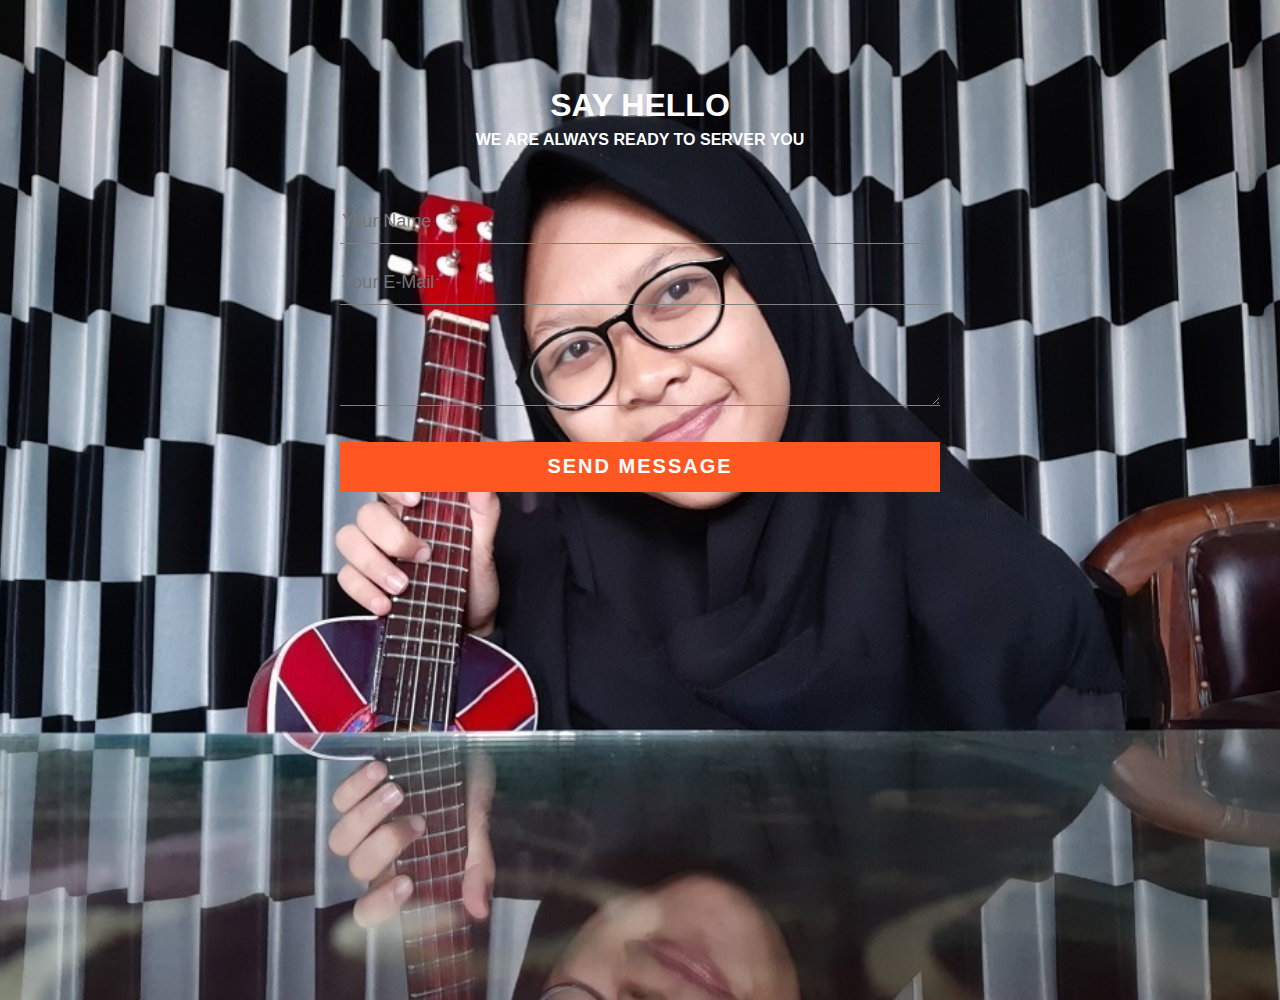
<file: PEM. WEB (OPTIONAL 2)/index.html>
<html>
    <head>
        <title> Contact For Design </title>
        <link rel="stylesheet" type="text/css" href="style.css">
    </head>
    <body>

        <div class="contact-title">
            <h1> Say Hello </h1>
            <h2> We Are Always Ready To Server You</h2>
        </div>

        <div class="contact-form">
            <form id="contact-form" method="POST" action="contact-form-handler.php">
            <input name="name" type="text" class="form-control" placeholder="Your Name" required><br>
            <input name="email" type="email" class="form-control" placeholder="Your E-Mail" required><br>

                <textarea name="message" class="form-control" placeholder="Message" rows="4" required>
                </textarea><br>

                <input type="submit" class="form-control submit" value="SEND MESSAGE">


            </form>
        </div>

    </body>
</html>
</file>
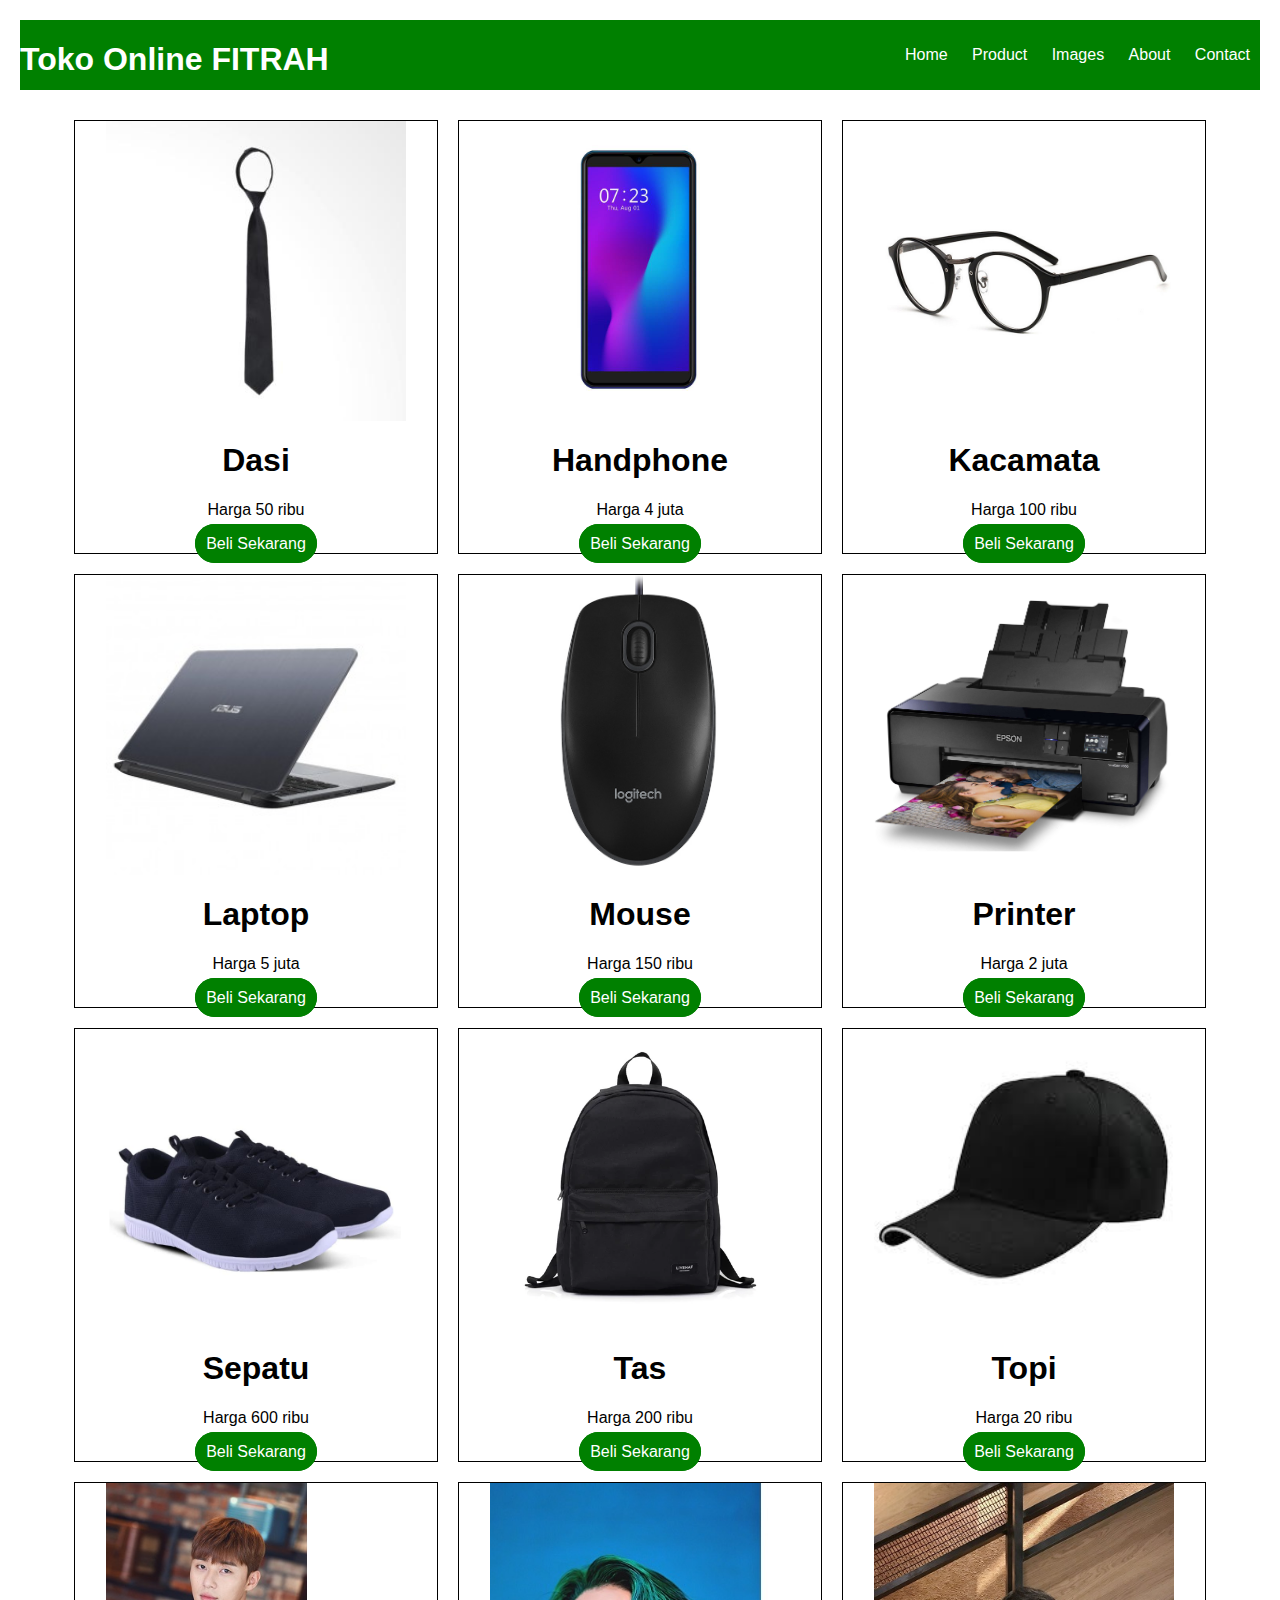
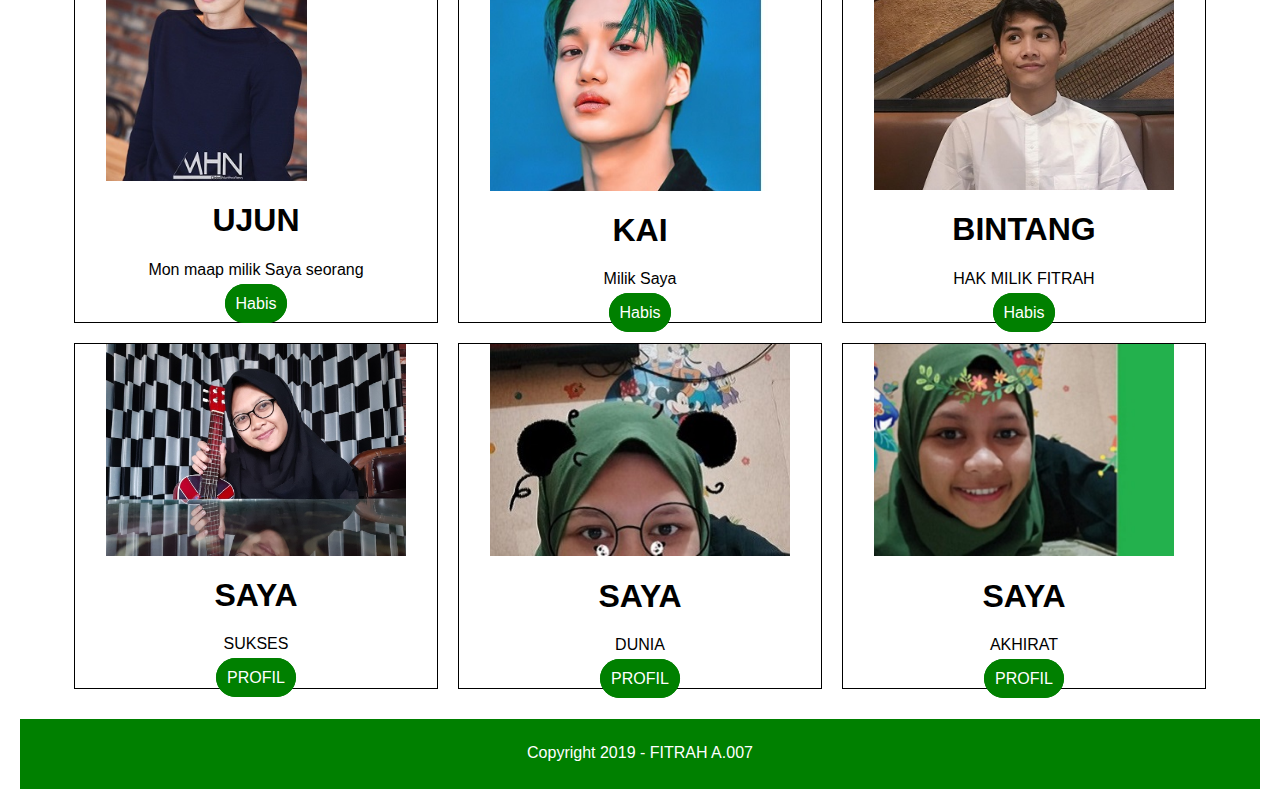
<file: PEM. WEB (OPTIONAL)/index.html>
<html>
    <head>
        <title>Website Toko Online Fitrah</title>
        <link rel='stylesheet' href='style.css'>
    </head>
<body>

    <div class='header'>
        <div class='logo'>
            <h1>Toko Online FITRAH</h1>
        </div>

        <div class='navbar'>
            <ul>
                <li><a href=''>Home</a></li>
                <li><a href=''>Product</a></li>
                <li><a href=''>Images</a></li>
                <li><a href=''>About</a></li>
                <li><a href=''>Contact</a></li>

            </ul>
        </div>
    </div>

<div class='gambar'>

<div class='foto'>
    <img src='dasi.jpg'>
    <h1>Dasi</h1>
    <p>Harga 50 ribu</p>
    <a href=''>Beli Sekarang</a>
</div>


<div class='foto'>
        <img src='hp.jpg'>
        <h1>Handphone</h1>
        <p>Harga 4 juta</p>
        <a href=''>Beli Sekarang</a>
    </div>

    <div class='foto'>
            <img src='kacamata.jpg'>
            <h1>Kacamata</h1>
            <p>Harga 100 ribu</p>
            <a href=''>Beli Sekarang</a>
        </div>

        <div class='foto'>
                <img src='laptop.jpg'>
                <h1>Laptop</h1>
                <p>Harga 5 juta</p>
                <a href=''>Beli Sekarang</a>
            </div>

            <div class='foto'>
                    <img src='mouse.jpg'>
                    <h1>Mouse</h1>
                    <p>Harga 150 ribu</p>
                    <a href=''>Beli Sekarang</a>
                </div>

                <div class='foto'>
                        <img src='printer.jpg'>
                        <h1>Printer</h1>
                        <p>Harga 2 juta</p>
                        <a href=''>Beli Sekarang</a>
                    </div>

                    <div class='foto'>
                            <img src='sepatu.jpg'>
                            <h1>Sepatu</h1>
                            <p>Harga 600 ribu</p>
                            <a href=''>Beli Sekarang</a>
                        </div>


                        <div class='foto'>
                                <img src='tas.jpg'>
                                <h1>Tas</h1>
                                <p>Harga 200 ribu</p>
                                <a href=''>Beli Sekarang</a>
                            </div>

                            <div class='foto'>
                                    <img src='topi.jpg'>
                                    <h1>Topi</h1>
                                    <p>Harga 20 ribu</p>
                                    <a href=''>Beli Sekarang</a>
                                </div>

                                <div class='foto'>
                                        <img src='mas2.jpg'>
                                        <h1>UJUN</h1>
                                        <p>Mon maap milik Saya seorang</p>
                                        <a href=''>Habis</a>
                                    </div>
                                
                                    <div class='foto'>
                                            <img src='kai.jpg'>
                                            <h1>KAI</h1>
                                            <p>Milik Saya</p>
                                            <a href=''>Habis</a>
                                        </div>
                               
                                        <div class='foto'>
                                                <img src='BINTANG.jpg'>
                                                <h1>BINTANG</h1>
                                                <p>HAK MILIK FITRAH</p>
                                                <a href=''>Habis</a>
                                            </div>

                                            <div class='foto'>
                                                    <img src='ESON.jpg'>
                                                    <h1>SAYA</h1>
                                                    <p>SUKSES</p>
                                                    <a href=''>PROFIL</a>
                                                </div>

                                                <div class='foto'>
                                                        <img src='1.jpg'>
                                                        <h1>SAYA</h1>
                                                        <p>DUNIA</p>
                                                        <a href=''>PROFIL</a>
                                                     </div>

                                                    <div class='foto'>
                                                            <img src='4.jpg'>
                                                            <h1>SAYA</h1>
                                                            <p>AKHIRAT</p>
                                                            <a href=''>PROFIL</a>
                                                        </div>

</div>

<div class='footer'>
    <p>Copyright 2019 - <a href=''>FITRAH A.007</a></p>
</div>


</body>
</html>
</file>
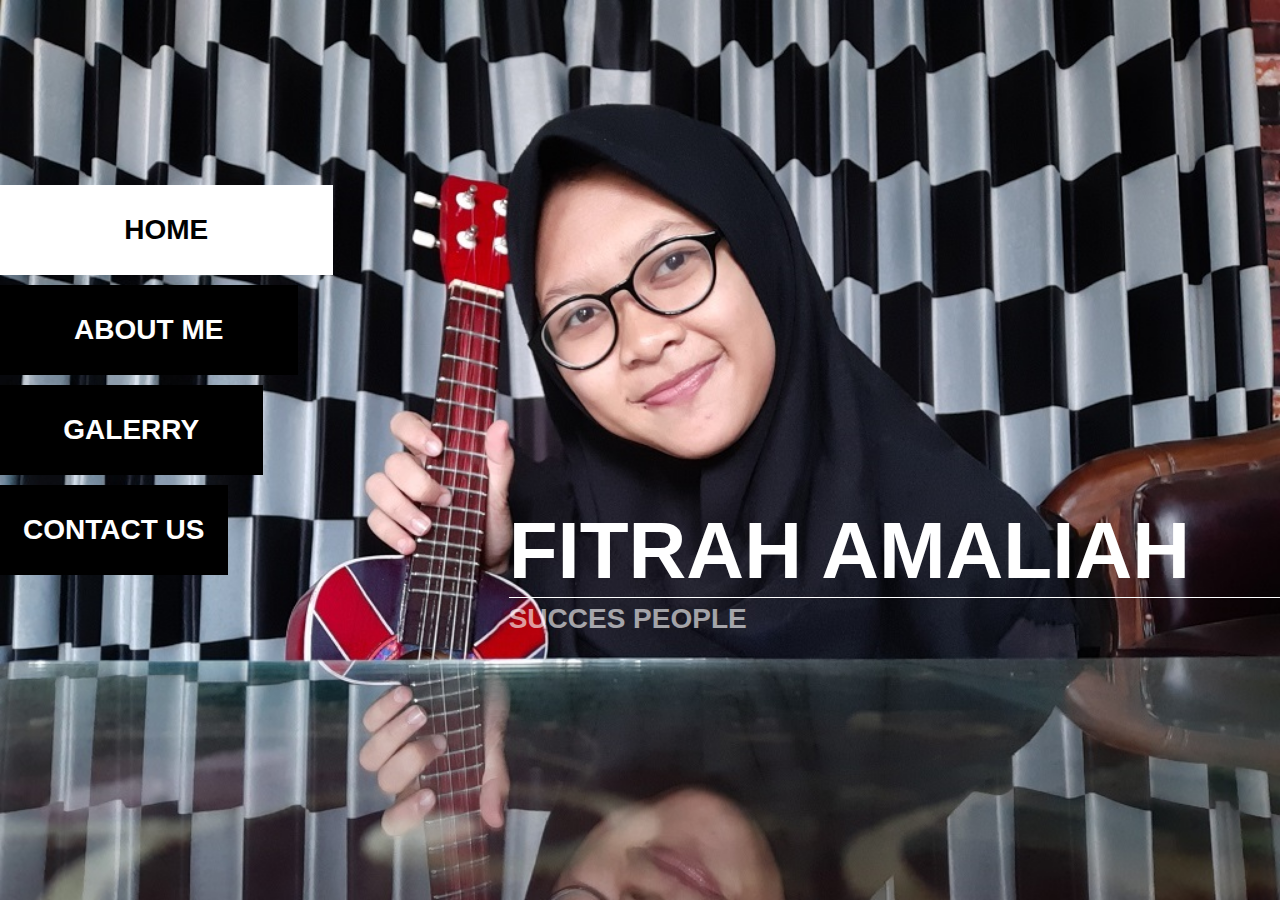
<file: PORTOFOLIO (PEM. WEB)/MY PORTOFOLIO/index.html>
<!DOCTYPE html>
<html>
<head>
        <title>BISMILLAH PORTOFOLIO</title>
        <link rel="stylesheet" type="text/css" href="css/style.css">
</head>
<body>
    
<div class="background">

<div class="nav">
    <a class="a active" href="#">HOME</a>
    <a class="b" href="#">ABOUT ME</a>
    <a class="c" href="#">GALERRY</a>
    <a class="d" href="#">CONTACT US</a>        
</div>

<div class="content">

    <div class="home">
        <h1>Fitrah Amaliah</h1>
        <h3>SUCCES PEOPLE</h3>
    </div>

    <div class="aboutus">
        <p><b>Hello Friends,</b><br>
        <b>Welcome to my First Web.</b> Eya bahasa inggris an dong Saya. <br>
        Ini adalah Web pertama yang Saya buat. Sebelumnya Saya juga berterimakasih kepada 
        Dosen Pemrograman Web Saya Bapak Made, yang telah memberikan Saya tugas membuat Web 
        dengan HTML dan CSS. Mungkin jika tidak diberi tugas Saya juga tidak akan mencoba membuatnya.
        
        Kali ini Saya akan membuat Web yang berisikan Portofolio Saya, 
        sebenarnya lebih tepatnya Portofolio yang berisikan tentang prestasi Saya 
        selama berkuliah di Universitas Negeri Surabaya Jurusan Teknik Informatika, 
        Prodi Teknik Informatika ini. Mungkin karena Saya masih berkuliah dua tahun ini, 
        Prestasi Saya belum Saya tuangkan seutuhnya. InsyaAllah berikutnya Saya akan menjadi 
        anak yang berprestasi di Jurusan Teknik Informatika ini. Aamiin YAallah. 
        Do’a dan dukungan dari kedua orangtua, Dosen, Teman-teman, dan lainnya sangat lah berpengaruh. 
        Jadi Saya minta tolong kebaikannya untuk Saya.
            
        Mungkin ini dulu yang dapat Saya isi di Web Portofolio Saya, selebihnya InsayAllah akan 
        Saya tambahi dengan menyebutkan prestasi Saya yang InsyaAllah membanggakan. 
        Aamiiin YaRobbal’Alamiin.</p>
    </div>

    <div class="gallery">
    <h1>Hello I Am Gallery</h1>
        <div class="image">
            <img src="images/1.jpg"/>
        </div>
        <div class="image">
            <img src="images/2.jpg"/>
        </div>
        <div class="image">
            <img src="images/3.jpg"/>
        </div>
        <div class="image">
            <img src="images/4.jpg"/>
        </div>
        <div class="image">
            <img src="images/5.jpg"/>
        </div>
        <div class="image">
            <img src="images/6.jpg"/>
        </div>
        <div class="image">
            <img src="images/7.jpg"/>
        </div>
        <div class="image">
            <img src="images/8.jpg"/>
        </div>
        <div class="image">
            <img src="images/9.jpg"/>
        </div>
    </div>
    <div class="contactus">
        <div class="contactform">
            <form action="index.html" method="post">
                <input type="text" name="" class="inputtext" value="First Name">
                <input type="text" name="" class="inputtext" value="Last Name">
                <input type="text" name="" class="inputtext" value="Your Email">
                <textarea cols="4" rows="6" class="inputmessage">Your Messages...!!!</textarea>
                <input type="button" name="" class="submitbutton" value="SUBMIT">
            </form>
        </div>
    </div>
</div>

</div>


<script type="text/javascript" src="js/jquery.js"></script>
<script type="text/javascript">

    $(document).ready(function(){
        $('a').click(function(){
            //alert("i am click");
            var selected = $(this);
            $('a').removeClass('.active')
            $(selected).addClass('avtive');
          });
          var $a = $('.a'),
          $b = $('.b'),
            $c = $('.c'),
            $d = $('.d'),
            $home = $('.home'),
            $aboutus = $('.aboutus');
            $gallery = $('.gallery');
            $contactus = $('.contactus');

            $a.click(function(){
                $home.fadeIn();
                $aboutus.fadeOut();
                $gallery.fadeOut();
                $contactus.fadeOut();
            })
            $b.click(function(){
                $aboutus.fadeIn();
                $home.fadeOut();
                $gallery.fadeOut();
                $contactus.fadeOut();
            });
            $c.click(function(){
                $gallery.fadeIn();
                $home.fadeOut();
                $aboutus.fadeOut();
                $contactus.fadeOut();
            });
            $d.click(function(){
                $contactus.fadeIn();
                $home.fadeOut();
                $aboutus.fadeOut();
                $gallery.fadeOut();
            });
    });

      
</script>


</body>
</html>
</file>
<file: PEM. WEB (OPTIONAL 2)/style.css>
body{
    margin: 0;
    padding: 0;
    text-align: center;
    width: 100%;
    height: 100%;
    background-repeat: no-repeat;
    position: relative;
    overflow-y: auto;
    background-image: url(1.jpg);
    background-size: cover;
    background-position: center;
    font-family: sans-serif;
}
.contact-title
{
    margin-top: 100px;
    color: #fff;
    text-transform: uppercase;
    transition: all 4s ease-in-out;
}
.contact-title h1{
    font-size: 32px;
    line-height: 10px;
}
.contact-title h2{
    font-size: 16px;
}

form
{
    margin-top: 50px;
    transition: all 4s ease-in-out;
}

.form-control
{
    width: 600px;
    background: transparent;
    border: none;
    outline: none;
    border-bottom: 1px solid gray;
    color: #fff;
    font-size: 18px;
    margin-bottom: 16px;
}

input
{
    height: 45px;
}

form .submit
{
    background: #ff5722;
    border-color: transparent;
    color: #fff;
    font-size: 20px;
    font-weight: bold;
    letter-spacing: 2px;
    height: 50px;
    margin-top: 20px;
}


form .submit:hover
{
    background-color: #f44336;
    cursor: pointer;
}
</file>
<file: PEM. WEB (OPTIONAL)/style.css>
body {margin: 0; font-family: sans-serif;}

.header {margin: 20px; color: white; background: green; height: 70px;}

.logo {float: left;}

.navbar {float: right;}

.navbar ul{list-style: none; padding-top: 10px;}

.navbar ul li{display: inline; margin: 10px;}

.navbar ul li a{text-decoration: none; color: white; }

.navbar ul li a:hover {border-bottom: 2px solid white;}

.gambar {width: 90%; display: grid; grid-template-columns: 1fr 1fr 1fr; margin:auto;}

.gambar .foto img{width: 300px;}

.foto {border: 1px solid black; margin:10px; text-align: center; }

.foto a{border: 1px solid green; padding:10px; color: white; background: green; text-decoration: none; border-radius: 20px; cursor: pointer;}

.footer {text-align: center; margin: 20px; color: white; background: green; height: 70px;}

.footer p{padding-top:25px;}

.footer a{text-decoration: none; color: white; }
</file>
<file: PORTOFOLIO (PEM. WEB)/MY PORTOFOLIO/css/style.css>
*{
    margin: 0;
    padding: 0;
}
html, body{
    width: 100%;
    height: 100%;
    font-size: 14px;
    font-weight: normal;
}
.background{
    width: 100%;
    height: 100%;
    background-image: url(../images/20191208_071238.jpg);
    background-repeat: no-repeat;
    background-size: cover;
    position: relative;
    overflow-y: auto;
}
.nav{
    width: 350px;
    height: auto;
    position: absolute;
    top: 20%;
    left: 0;
}
.nav a{
    text-decoration: none;
    font-size: 28px;
    font-family: Verdana, Geneva, Tahoma, sans-serif;
    font-weight: bold;
    height: 90px;
    margin: 5px 0;
    /*float: left;*/
    display: inline-block;
    background-color: black;
    color: white;
    line-height: 90px;
    text-align: center;
    transition: 300ms;
}
a.active{
    background-color: white;
    color: black;
}
.nav a:hover{
    background-color: white;
    color: black;
    width: 100%;
}
.a{
    width: 95%;
}
.b{
    width: 85%;
}
.c{
    width: 75%;
}
.d{
    width: 65%;
}

.content{
    position: absolute;
    width: 930px;
    min-height: 500px;
    height: auto;
    /*background-color: red;*/
    right: 0;
    top: 10%;
}
.home{
    position: absolute;
    right: 0;
    bottom: -50px;
    color: white;
    font-family: Verdana, Geneva, Tahoma, sans-serif;
}
.home h1{
    font-size: 80px;
    padding-right: 90px;
    border-bottom: 1px solid white;
    text-transform: uppercase;
}
.home h3{
    font-size: 28px;
    padding: 5px 0;
    opacity: 0.6;
}
.aboutus{
    width: 55%;
    height: 135%;
    border: 3px solid black;
    color: white;
    background-color: rgba(0, 0, 0, 0.7);
    padding: 0 10px;
    position: absolute;
    right: 0;
    top: 10px;
    color: white;
    font-family: century 'Franklin Gothic Medium', 'Arial Narrow', Arial, sans-serif;
    padding: 0 60px;
    display: none;
}
.aboutus p{
    font-size: 18px;
    line-height: 28px;
    margin-bottom: 15px;
}

.gallery{
    position: absolute;
    right: 0;
    top: 10px;
    color: white;
    padding: 0 60px;
    display: none;
}
.gallery .image{
    width: 20%;
    margin: 1%;
    float: left;
}
.image img{
    width: 100%;
    transition: all ease 0.5s ;
    -webkit-transition: all ease 0.5s ;
    transform: scale(1);
    -webkit-transform: scale(1);
}
.image img:hover{
    transform: scale(1.2);
    -webkit-transform: scale(1.2);

}

.contactus{
    position: absolute;
    right: 0;
    top: 10px;
    color: white;
    padding: 0 60px;
    display: none;
}
.inputtext{
    width: 55%;
    height: 65%;
    border: 3px solid black;
    color: white;
    background-color: rgba(0, 0, 0, 0.7);
    font-size: 20px;
    padding: 0 10px;
    float: left;
    margin-bottom: 15px;
}
.inputmessage{
    width: 55%;
    height: 135%;
    border: 3px solid black;
    color: white;
    background-color: rgba(0, 0, 0, 0.7);
    font-size: 20px;
    padding: 0 10px;
    float: left;
}
.submitbutton{
    width: 160px;
    height: 65px;
    font-family: Arial, Helvetica, sans-serif;
    background-color: white;
    color: black;
    font-size: 28px;
    border: none;
    font-weight: bold;
    float: left;
    clear: both;
    margin-top: 25px;
}
</file>
